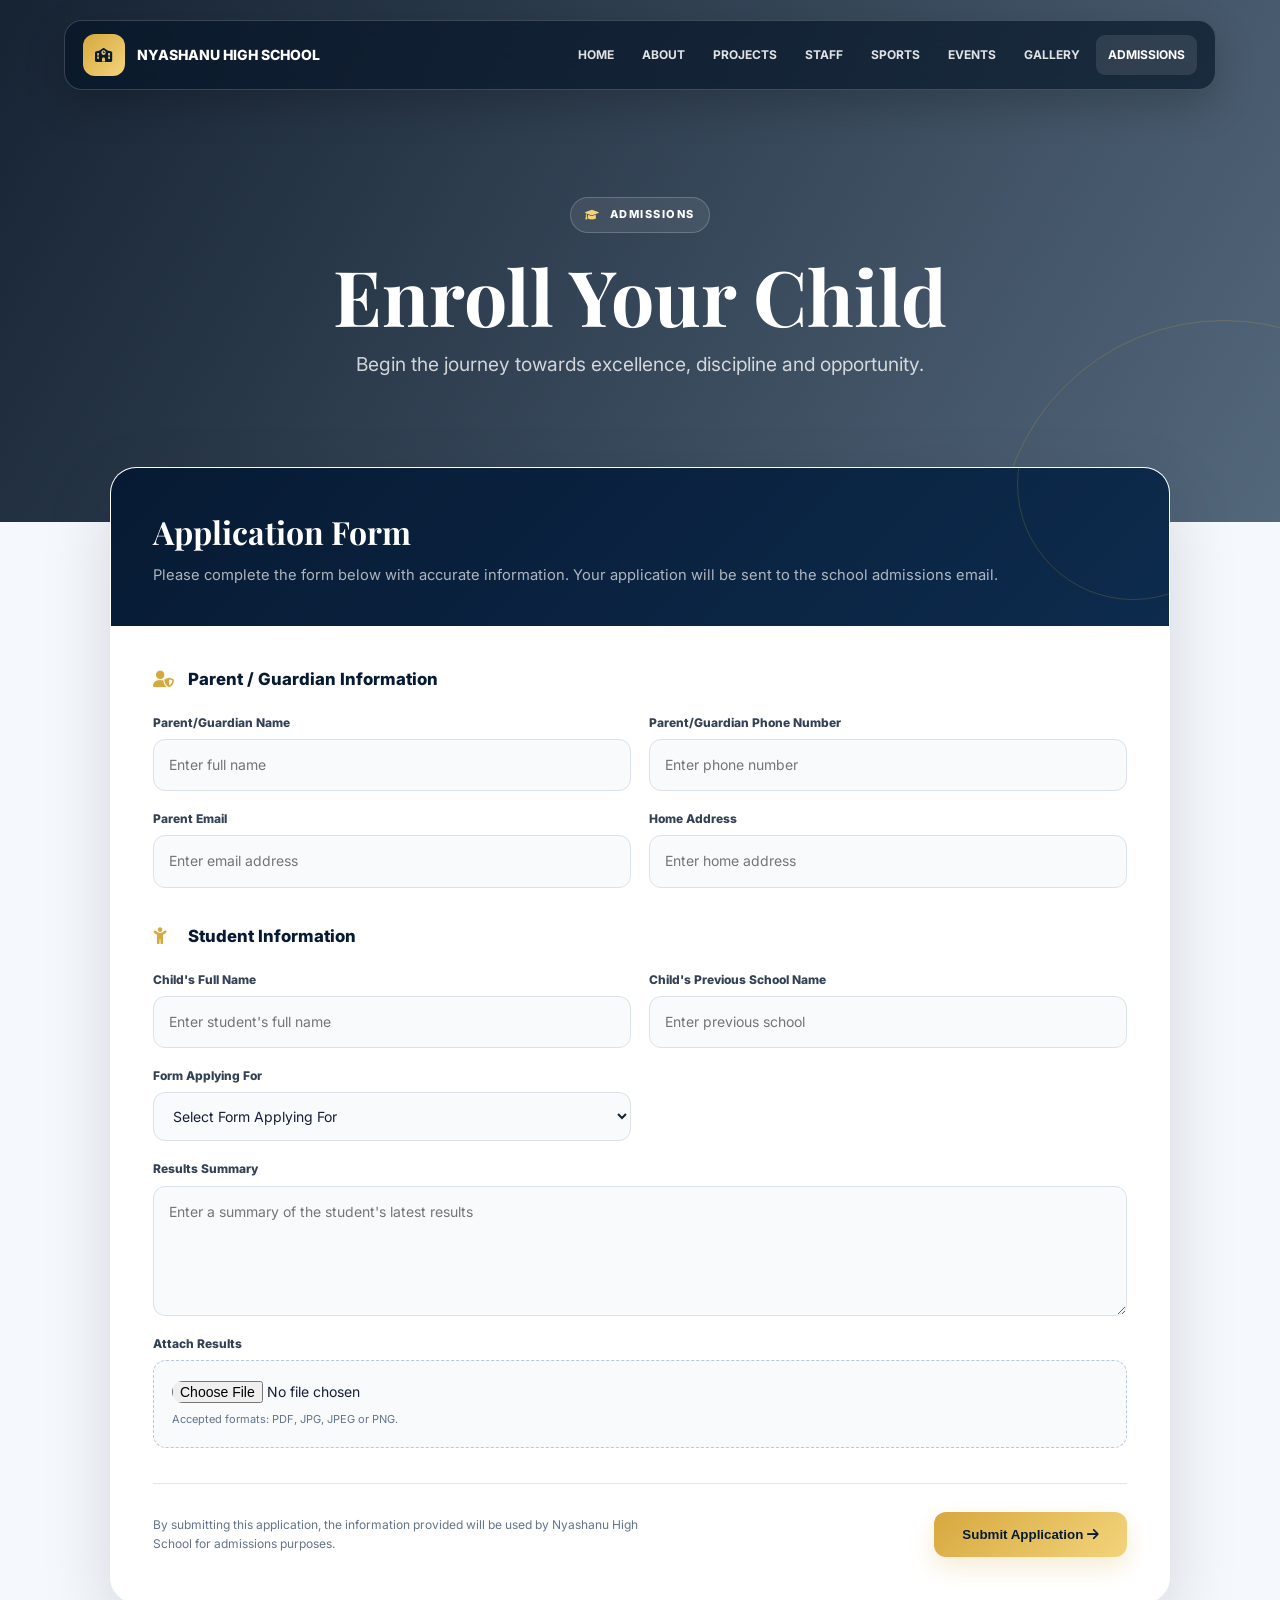
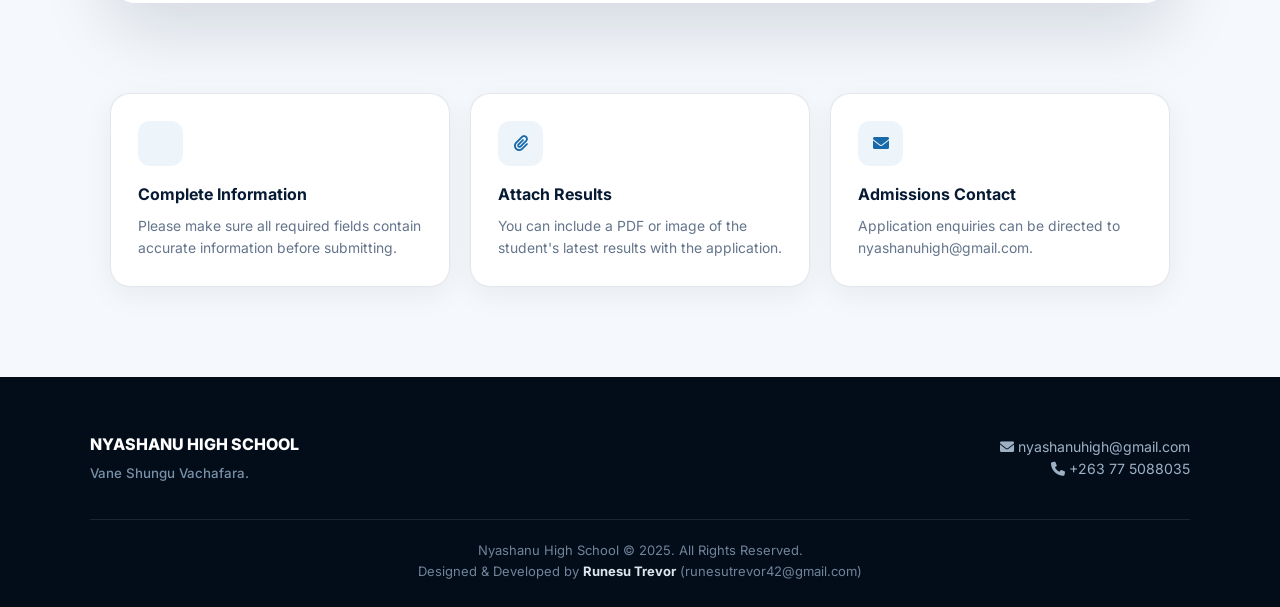
<file: ENROLL CHILD.html>
<!DOCTYPE html>
<html lang="en">
<head>
  <meta charset="UTF-8">
  <meta name="viewport" content="width=device-width, initial-scale=1.0">
  <title>Nyashanu High School | Admissions</title>

  <link rel="preconnect" href="https://fonts.googleapis.com">
  <link rel="preconnect" href="https://fonts.gstatic.com" crossorigin>
  <link href="https://fonts.googleapis.com/css2?family=Inter:wght@400;500;600;700;800&family=Playfair+Display:wght@600;700&display=swap" rel="stylesheet">
  <link rel="stylesheet" href="https://cdnjs.cloudflare.com/ajax/libs/font-awesome/6.0.0/css/all.min.css">

  <style>
    :root{
      --navy:#071a33;
      --navy2:#0d2b4d;
      --blue:#1769aa;
      --gold:#d7a83e;
      --gold2:#f3d47b;
      --white:#fff;
      --ink:#142033;
      --muted:#64748b;
      --surface:#f5f8fc;
      --border:rgba(15,39,67,.11);
    }

    *{margin:0;padding:0;box-sizing:border-box}
    html{scroll-behavior:smooth}
    body{
      font-family:Inter,Arial,sans-serif;
      background:var(--surface);
      color:var(--ink);
      line-height:1.6;
    }
    a{text-decoration:none;color:inherit}

    .topbar{
      position:absolute;
      top:0;left:0;width:100%;
      z-index:20;
      padding:20px clamp(14px,5vw,70px);
    }

    .nav{
      max-width:1250px;
      margin:auto;
      display:flex;
      align-items:center;
      justify-content:space-between;
      padding:13px 18px;
      border:1px solid rgba(255,255,255,.18);
      border-radius:18px;
      background:rgba(4,19,37,.65);
      backdrop-filter:blur(18px);
      box-shadow:0 15px 40px rgba(0,0,0,.2);
    }

    .brand{
      display:flex;
      align-items:center;
      gap:12px;
      color:#fff;
      font-weight:800;
      font-size:14px;
    }

    .brand-mark{
      width:42px;height:42px;
      border-radius:12px;
      display:grid;
      place-items:center;
      background:linear-gradient(135deg,var(--gold),var(--gold2));
      color:var(--navy);
    }

    .nav-links{display:flex;align-items:center;gap:4px}
    .nav-links a{
      color:rgba(255,255,255,.87);
      padding:10px 12px;
      border-radius:9px;
      font-size:12px;
      font-weight:700;
      transition:.25s;
    }
    .nav-links a:hover,
    .nav-links a.active{
      background:rgba(255,255,255,.1);
      color:#fff;
    }

    .menu-btn{
      display:none;
      color:#fff;
      font-size:22px;
      cursor:pointer;
    }

    /* HERO */
    .admissions-hero{
      min-height:58vh;
      position:relative;
      display:grid;
      place-items:center;
      text-align:center;
      color:#fff;
      overflow:hidden;
      background:
        linear-gradient(120deg,rgba(3,17,34,.92),rgba(7,35,62,.68)),
        url('https://images.unsplash.com/photo-1509062522246-3755977927d7?auto=format&fit=crop&w=2200&q=85')
        center/cover no-repeat;
    }

    .admissions-hero::after{
      content:"";
      position:absolute;
      width:450px;height:450px;
      border:1px solid rgba(215,168,62,.22);
      border-radius:50%;
      right:-170px;
      bottom:-250px;
    }

    .hero-content{
      position:relative;
      z-index:2;
      padding:120px 20px 65px;
    }

    .eyebrow{
      display:inline-flex;
      align-items:center;
      gap:9px;
      padding:8px 14px;
      border:1px solid rgba(255,255,255,.2);
      border-radius:100px;
      background:rgba(255,255,255,.08);
      backdrop-filter:blur(12px);
      font-size:11px;
      font-weight:800;
      letter-spacing:1.5px;
      text-transform:uppercase;
    }

    .eyebrow i{color:var(--gold2)}

    .admissions-hero h1{
      font-family:"Playfair Display",Georgia,serif;
      font-size:clamp(2.8rem,6vw,5.5rem);
      line-height:1.05;
      margin:22px 0 14px;
    }

    .admissions-hero p{
      color:rgba(255,255,255,.78);
      font-size:clamp(1rem,2vw,1.2rem);
    }

    /* FORM AREA */
    .application-wrap{
      max-width:1100px;
      margin:-55px auto 90px;
      padding:0 20px;
      position:relative;
      z-index:5;
    }

    .application-card{
      background:rgba(255,255,255,.97);
      border:1px solid rgba(255,255,255,.8);
      border-radius:26px;
      box-shadow:0 25px 70px rgba(7,26,51,.14);
      overflow:hidden;
    }

    .form-header{
      padding:38px 42px;
      background:linear-gradient(135deg,var(--navy),var(--navy2));
      color:#fff;
      position:relative;
    }

    .form-header::after{
      content:"";
      position:absolute;
      width:230px;height:230px;
      border:1px solid rgba(215,168,62,.2);
      border-radius:50%;
      right:-80px;
      top:-100px;
    }

    .form-header h2{
      position:relative;
      z-index:1;
      font-family:"Playfair Display",Georgia,serif;
      font-size:2rem;
      margin-bottom:7px;
    }

    .form-header p{
      position:relative;
      z-index:1;
      color:rgba(255,255,255,.67);
      font-size:.92rem;
    }

    form{
      padding:40px 42px 45px;
    }

    .form-section-title{
      display:flex;
      align-items:center;
      gap:10px;
      margin:0 0 20px;
      color:var(--navy);
      font-weight:800;
      font-size:1.05rem;
    }

    .form-section-title i{
      color:var(--gold);
      width:25px;
    }

    .form-grid{
      display:grid;
      grid-template-columns:repeat(2,1fr);
      gap:18px;
      margin-bottom:35px;
    }

    .field{display:flex;flex-direction:column;gap:7px}
    .field.full{grid-column:1/-1}

    label{
      font-size:12px;
      font-weight:800;
      color:#334155;
    }

    input,select,textarea{
      width:100%;
      border:1px solid #d9e1ea;
      background:#f8fafc;
      color:var(--ink);
      border-radius:12px;
      padding:14px 15px;
      font:inherit;
      font-size:14px;
      outline:none;
      transition:.25s;
    }

    input:focus,select:focus,textarea:focus{
      border-color:var(--blue);
      background:#fff;
      box-shadow:0 0 0 4px rgba(23,105,170,.09);
    }

    textarea{min-height:130px;resize:vertical}

    .file-box{
      border:1px dashed #b9c8d8;
      border-radius:13px;
      padding:18px;
      background:#f8fafc;
    }

    .file-box input{
      border:0;
      padding:0;
      background:transparent;
      box-shadow:none;
    }

    .file-note{
      color:var(--muted);
      font-size:11px;
      margin-top:7px;
    }

    .submit-area{
      border-top:1px solid var(--border);
      padding-top:28px;
      display:flex;
      align-items:center;
      justify-content:space-between;
      gap:20px;
    }

    .privacy-note{
      color:var(--muted);
      font-size:12px;
      max-width:520px;
    }

    .submit-btn{
      border:0;
      border-radius:12px;
      padding:15px 28px;
      background:linear-gradient(135deg,var(--gold),var(--gold2));
      color:var(--navy);
      font-weight:800;
      cursor:pointer;
      box-shadow:0 10px 25px rgba(215,168,62,.22);
      transition:.25s;
      white-space:nowrap;
    }

    .submit-btn:hover{
      transform:translateY(-3px);
      box-shadow:0 15px 30px rgba(215,168,62,.3);
    }

    /* INFO */
    .admission-info{
      max-width:1100px;
      margin:0 auto 90px;
      padding:0 20px;
      display:grid;
      grid-template-columns:repeat(3,1fr);
      gap:20px;
    }

    .info-card{
      background:#fff;
      padding:27px;
      border:1px solid var(--border);
      border-radius:20px;
      box-shadow:0 8px 30px rgba(7,26,51,.06);
    }

    .info-icon{
      width:45px;height:45px;
      display:grid;place-items:center;
      border-radius:12px;
      background:#edf5fb;
      color:var(--blue);
      margin-bottom:16px;
    }

    .info-card h3{
      color:var(--navy);
      margin-bottom:7px;
      font-size:1rem;
    }

    .info-card p{
      color:var(--muted);
      font-size:.87rem;
    }

    /* FOOTER */
    .nhs-footer{
      background:#030d19;
      color:#fff;
      padding:55px 25px 25px;
    }

    .footer-inner{
      max-width:1100px;
      margin:auto;
      display:flex;
      justify-content:space-between;
      align-items:center;
      gap:30px;
    }

    .footer-brand{font-weight:800}
    .footer-brand small{
      display:block;
      color:#7890a8;
      font-weight:500;
      margin-top:5px;
    }

    .footer-contact{
      text-align:right;
      color:#9db0c4;
      font-size:.88rem;
    }

    .footer-contact a:hover{color:#fff}

    .footer-bottom{
      max-width:1100px;
      margin:35px auto 0;
      padding-top:20px;
      border-top:1px solid rgba(255,255,255,.1);
      text-align:center;
      color:#71849a;
      font-size:13px;
    }

    .footer-bottom strong{color:#dce6ef}

    @media(max-width:950px){
      .nav-links{
        position:fixed;
        top:0;right:-100%;
        width:280px;
        height:100vh;
        background:#06182d;
        flex-direction:column;
        align-items:stretch;
        padding:90px 25px 30px;
        transition:.35s;
        box-shadow:-15px 0 40px rgba(0,0,0,.25);
      }

      .nav-links.open{right:0}
      .nav-links a{padding:15px}
      .menu-btn{display:block}
      .admission-info{grid-template-columns:1fr}
    }

    @media(max-width:650px){
      .topbar{padding:12px}
      .nav{border-radius:14px}
      .brand{font-size:12px}
      .brand-mark{width:38px;height:38px}
      .form-header{padding:30px 24px}
      form{padding:30px 22px}
      .form-grid{grid-template-columns:1fr}
      .field.full{grid-column:auto}
      .submit-area{flex-direction:column;align-items:stretch}
      .submit-btn{width:100%}
      .application-wrap{padding:0 12px}
      .admission-info{padding:0 12px}
      .footer-inner{flex-direction:column;text-align:center}
      .footer-contact{text-align:center}
    }
  </style>
</head>

<body>

<header class="topbar">
  <nav class="nav">
    <a href="index.html" class="brand">
      <span class="brand-mark"><i class="fa-solid fa-school"></i></span>
      <span>NYASHANU HIGH SCHOOL</span>
    </a>

    <div class="nav-links" id="navLinks">
      <a href="index.html">HOME</a>
      <a href="About.html">ABOUT</a>
      <a href="projects.html">PROJECTS</a>
      <a href="staff.html">STAFF</a>
      <a href="sports.html">SPORTS</a>
      <a href="events.html">EVENTS</a>
      <a href="gallery.html">GALLERY</a>
      <a href="ENROLL CHILD.html" class="active">ADMISSIONS</a>
    </div>

    <i class="fa-solid fa-bars menu-btn" onclick="toggleMenu()"></i>
  </nav>
</header>

<section class="admissions-hero">
  <div class="hero-content">
    <span class="eyebrow">
      <i class="fa-solid fa-graduation-cap"></i>
      Admissions
    </span>
    <h1>Enroll Your Child</h1>
    <p>Begin the journey towards excellence, discipline and opportunity.</p>
  </div>
</section>

<main>
  <section class="application-wrap">
    <div class="application-card">
      <div class="form-header">
        <h2>Application Form</h2>
        <p>Please complete the form below with accurate information. Your application will be sent to the school admissions email.</p>
      </div>

      <form action="https://formspree.io/f/your-form-id" method="POST" enctype="multipart/form-data">
        <input type="hidden" name="_subject" value="New Nyashanu High School Admission Application">
        <input type="hidden" name="_replyto" value="">

        <div class="form-section-title">
          <i class="fa-solid fa-user-shield"></i>
          Parent / Guardian Information
        </div>

        <div class="form-grid">
          <div class="field">
            <label for="parent_name">Parent/Guardian Name</label>
            <input id="parent_name" type="text" name="parent_name" placeholder="Enter full name" required>
          </div>

          <div class="field">
            <label for="parent_phone">Parent/Guardian Phone Number</label>
            <input id="parent_phone" type="tel" name="parent_phone_number" placeholder="Enter phone number" required>
          </div>

          <div class="field">
            <label for="email">Parent Email</label>
            <input id="email" type="email" name="email" placeholder="Enter email address" required>
          </div>

          <div class="field">
            <label for="address">Home Address</label>
            <input id="address" type="text" name="home_address" placeholder="Enter home address" required>
          </div>
        </div>

        <div class="form-section-title">
          <i class="fa-solid fa-child"></i>
          Student Information
        </div>

        <div class="form-grid">
          <div class="field">
            <label for="child_name">Child's Full Name</label>
            <input id="child_name" type="text" name="child_name" placeholder="Enter student's full name" required>
          </div>

          <div class="field">
            <label for="previous_school">Child's Previous School Name</label>
            <input id="previous_school" type="text" name="previous_school_name" placeholder="Enter previous school" required>
          </div>

          <div class="field">
            <label for="form_level">Form Applying For</label>
            <select id="form_level" name="form_level" required>
              <option value="">Select Form Applying For</option>
              <option value="Form 1">Form 1</option>
              <option value="Form 2">Form 2</option>
              <option value="Form 3">Form 3</option>
              <option value="Form 5">Form 5</option>
            </select>
          </div>

          <div class="field full">
            <label for="results">Results Summary</label>
            <textarea id="results" name="results" placeholder="Enter a summary of the student's latest results"></textarea>
          </div>

          <div class="field full">
            <label for="results_file">Attach Results</label>
            <div class="file-box">
              <input id="results_file" type="file" name="results_file" accept=".pdf,.jpg,.jpeg,.png">
              <div class="file-note">Accepted formats: PDF, JPG, JPEG or PNG.</div>
            </div>
          </div>
        </div>

        <div class="submit-area">
          <p class="privacy-note">
            By submitting this application, the information provided will be used by Nyashanu High School for admissions purposes.
          </p>
          <button type="submit" class="submit-btn">
            Submit Application <i class="fa-solid fa-arrow-right"></i>
          </button>
        </div>
      </form>
    </div>
  </section>

  <section class="admission-info">
    <div class="info-card">
      <div class="info-icon"><i class="fa-solid fa-file-circle-check"></i></div>
      <h3>Complete Information</h3>
      <p>Please make sure all required fields contain accurate information before submitting.</p>
    </div>

    <div class="info-card">
      <div class="info-icon"><i class="fa-solid fa-paperclip"></i></div>
      <h3>Attach Results</h3>
      <p>You can include a PDF or image of the student's latest results with the application.</p>
    </div>

    <div class="info-card">
      <div class="info-icon"><i class="fa-solid fa-envelope"></i></div>
      <h3>Admissions Contact</h3>
      <p>Application enquiries can be directed to <a href="mailto:nyashanuhigh@gmail.com">nyashanuhigh@gmail.com</a>.</p>
    </div>
  </section>
</main>

<footer class="nhs-footer">
  <div class="footer-inner">
    <div class="footer-brand">
      NYASHANU HIGH SCHOOL
      <small>Vane Shungu Vachafara.</small>
    </div>

    <div class="footer-contact">
      <div><i class="fa-solid fa-envelope"></i> <a href="mailto:nyashanuhigh@gmail.com">nyashanuhigh@gmail.com</a></div>
      <div><i class="fa-solid fa-phone"></i> <a href="tel:+263775088035">+263 77 5088035</a></div>
    </div>
  </div>

  <div class="footer-bottom">
    <p>
      Nyashanu High School &copy; 2025. All Rights Reserved.<br>
      Designed & Developed by <strong>Runesu Trevor</strong>
      (<a href="mailto:runesutrevor42@gmail.com">runesutrevor42@gmail.com</a>)
    </p>
  </div>
</footer>

<script>
  function toggleMenu(){
    document.getElementById("navLinks").classList.toggle("open");
  }

  document.querySelectorAll(".nav-links a").forEach(link => {
    link.addEventListener("click", () => {
      document.getElementById("navLinks").classList.remove("open");
    });
  });
</script>

</body>
</html>
</file>
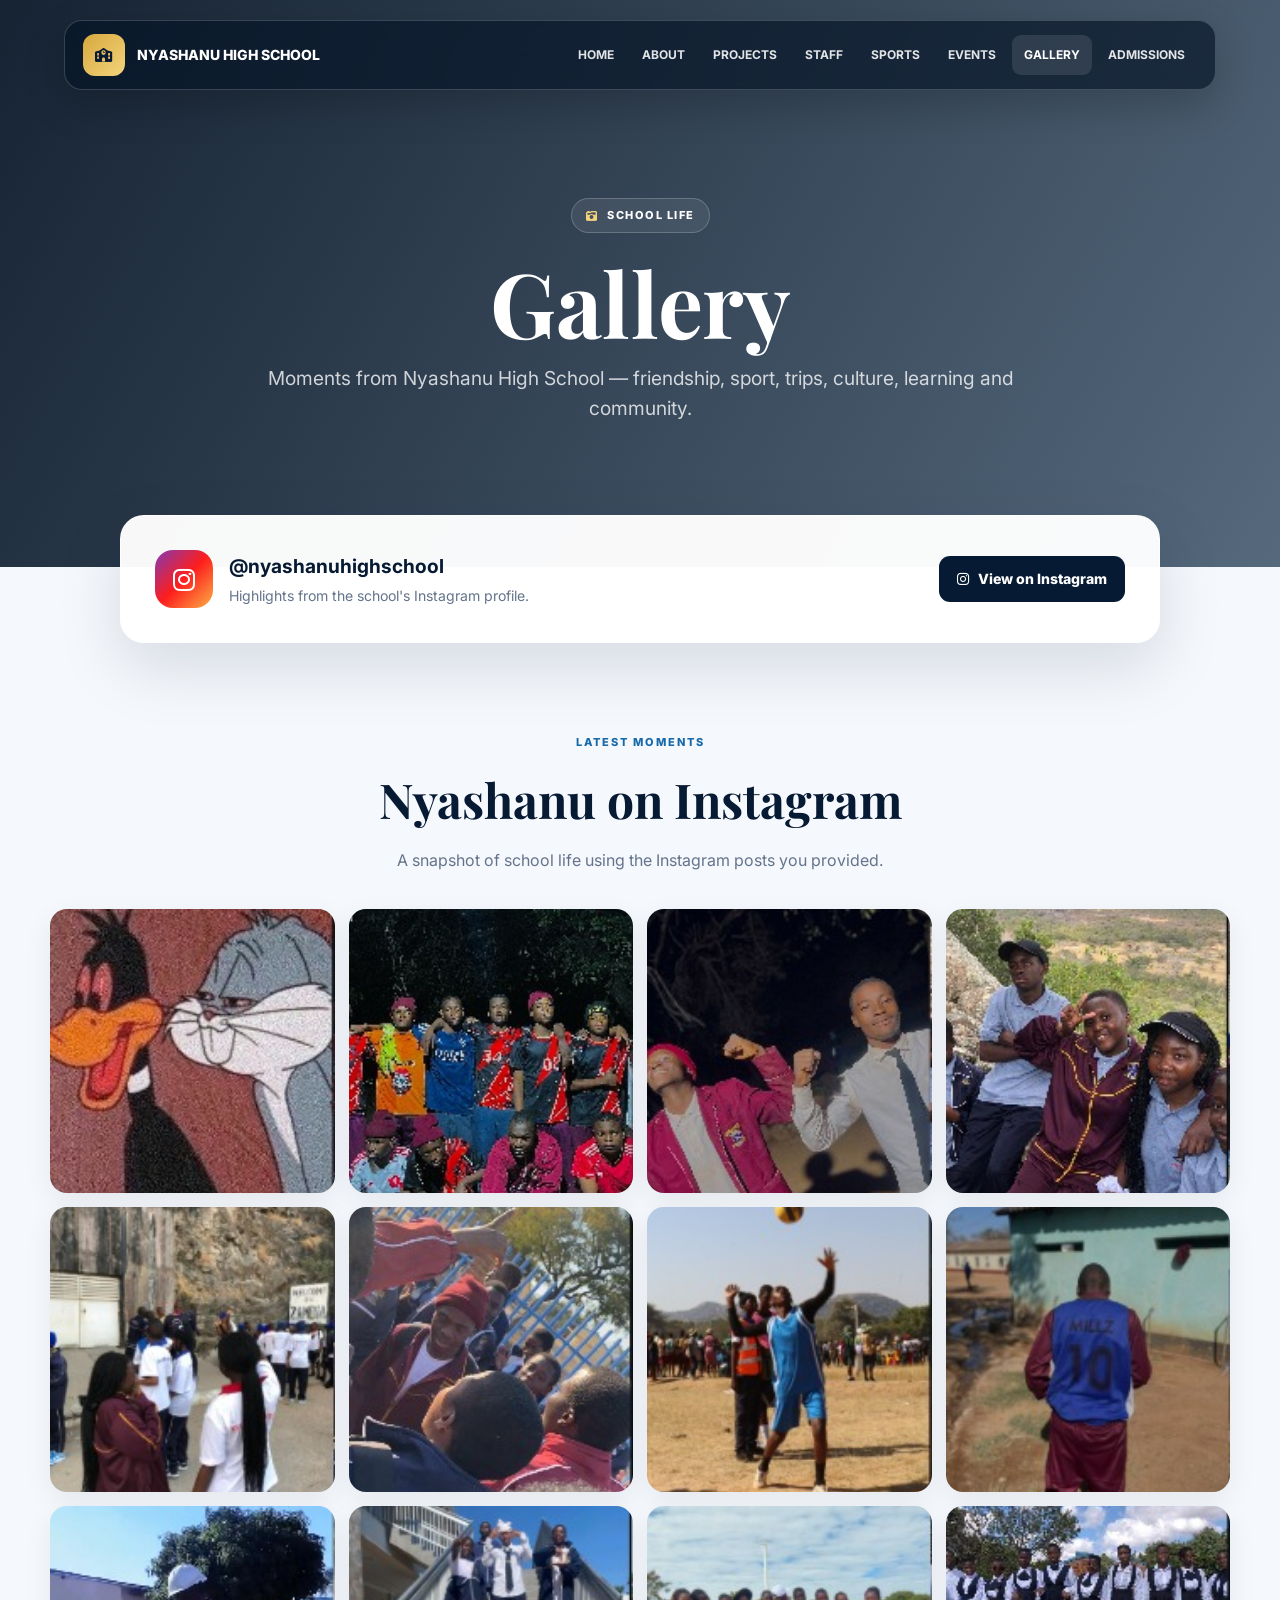
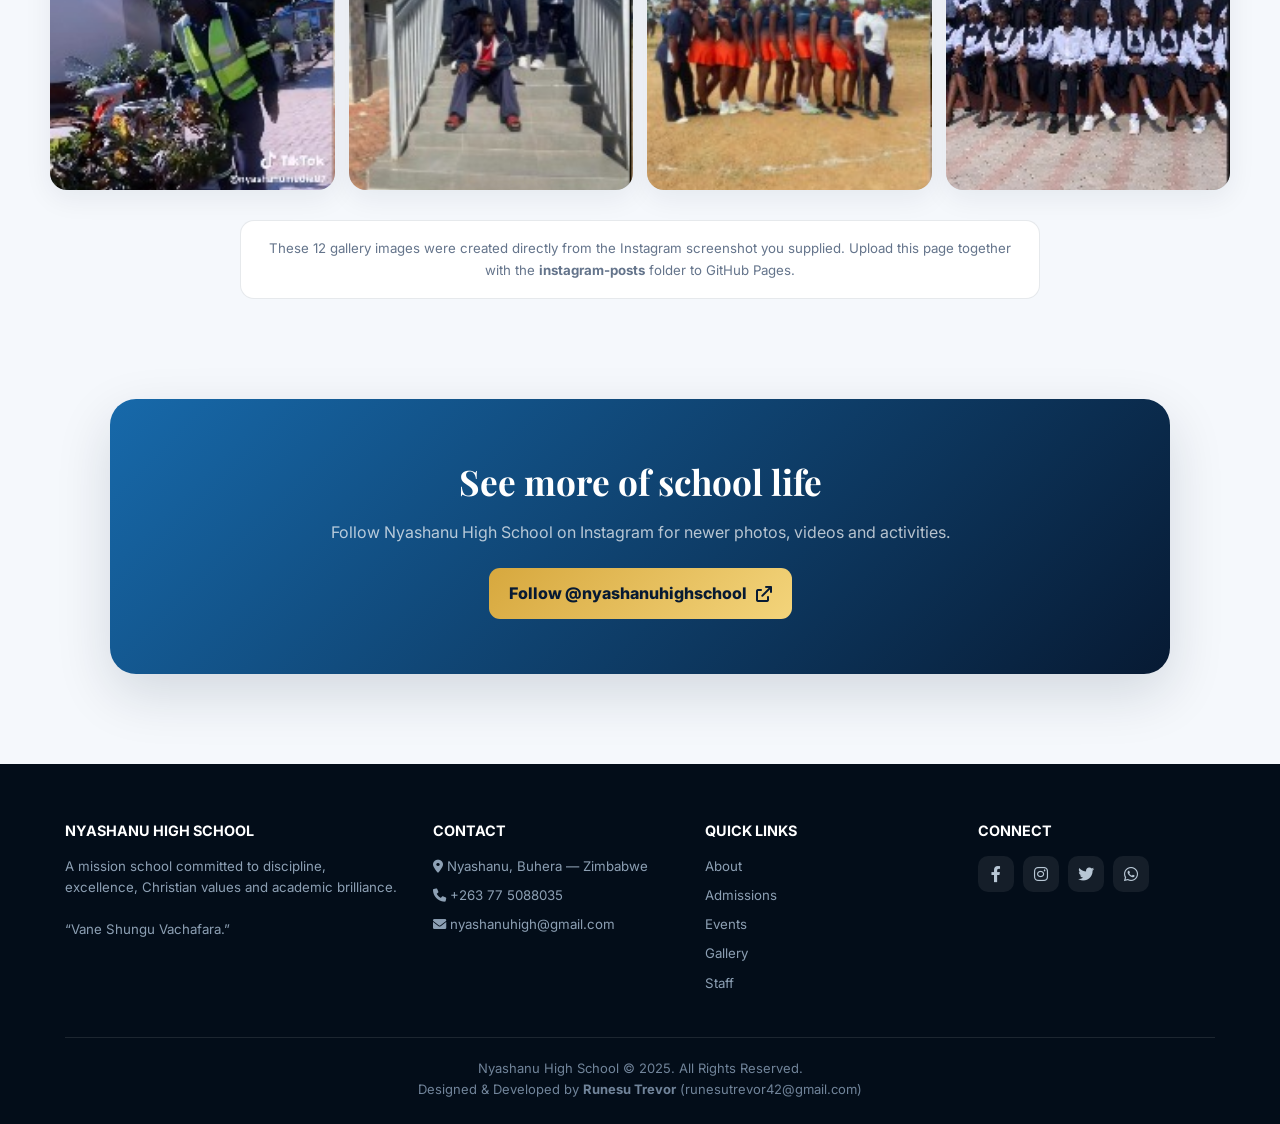
<file: gallery.html>
<!DOCTYPE html>
<html lang="en">
<head>
<meta charset="UTF-8"><meta name="viewport" content="width=device-width,initial-scale=1.0">
<title>Gallery | Nyashanu High School</title>
<link rel="preconnect" href="https://fonts.googleapis.com"><link rel="preconnect" href="https://fonts.gstatic.com" crossorigin>
<link href="https://fonts.googleapis.com/css2?family=Inter:wght@400;500;600;700;800&family=Playfair+Display:wght@600;700&display=swap" rel="stylesheet">
<link rel="stylesheet" href="https://cdnjs.cloudflare.com/ajax/libs/font-awesome/6.0.0/css/all.min.css">
<style>
:root{--navy:#071a33;--navy2:#0d2b4d;--blue:#1769aa;--gold:#d7a83e;--gold2:#f3d47b;--surface:#f5f8fc;--ink:#142033;--muted:#64748b;--border:rgba(15,39,67,.10)}
*{margin:0;padding:0;box-sizing:border-box}html{scroll-behavior:smooth}body{font-family:Inter,Arial,sans-serif;background:var(--surface);color:var(--ink);line-height:1.6;overflow-x:hidden}a{text-decoration:none;color:inherit}img{display:block;width:100%}
.topbar{position:absolute;top:0;left:0;width:100%;z-index:20;padding:20px clamp(14px,5vw,70px)}.nav{max-width:1250px;margin:auto;display:flex;align-items:center;justify-content:space-between;padding:13px 18px;border:1px solid rgba(255,255,255,.18);border-radius:18px;background:rgba(4,19,37,.66);backdrop-filter:blur(18px);box-shadow:0 15px 40px rgba(0,0,0,.20)}.brand{display:flex;align-items:center;gap:12px;color:white;font-weight:800;font-size:14px}.brand-mark{width:42px;height:42px;display:grid;place-items:center;border-radius:12px;background:linear-gradient(135deg,var(--gold),var(--gold2));color:var(--navy)}.nav-links{display:flex;gap:4px;align-items:center}.nav-links a{color:rgba(255,255,255,.88);padding:10px 12px;border-radius:9px;font-size:12px;font-weight:700;transition:.25s}.nav-links a:hover,.nav-links a.active{background:rgba(255,255,255,.10);color:#fff}.menu-btn{display:none;color:#fff;font-size:22px;cursor:pointer}
.hero{min-height:63vh;display:grid;place-items:center;text-align:center;color:#fff;position:relative;overflow:hidden;background:linear-gradient(120deg,rgba(3,17,34,.92),rgba(7,35,62,.67)),url('https://images.unsplash.com/photo-1523580846011-d3a5bc25702b?auto=format&fit=crop&w=2200&q=85') center/cover no-repeat}.hero-content{position:relative;z-index:2;padding:125px 20px 70px;max-width:850px}.eyebrow{display:inline-flex;align-items:center;gap:9px;padding:8px 14px;border-radius:100px;border:1px solid rgba(255,255,255,.20);background:rgba(255,255,255,.08);backdrop-filter:blur(10px);font-size:11px;font-weight:800;letter-spacing:1.5px;text-transform:uppercase}.eyebrow i{color:var(--gold2)}.hero h1{font-family:'Playfair Display',Georgia,serif;font-size:clamp(3rem,7vw,5.8rem);line-height:1.04;margin:22px 0 14px}.hero p{color:rgba(255,255,255,.78);font-size:clamp(1rem,2vw,1.2rem)}
.instagram-intro{max-width:1080px;margin:-52px auto 0;position:relative;z-index:5;padding:0 20px}.insta-card{background:rgba(255,255,255,.97);border-radius:24px;padding:34px;box-shadow:0 24px 65px rgba(7,26,51,.13);border:1px solid rgba(255,255,255,.8);display:flex;align-items:center;justify-content:space-between;gap:25px}.insta-profile{display:flex;align-items:center;gap:16px}.insta-avatar{width:58px;height:58px;border-radius:18px;display:grid;place-items:center;color:#fff;font-size:25px;background:linear-gradient(135deg,#833ab4,#fd1d1d,#fcb045)}.insta-profile h2{color:var(--navy);font-size:1.2rem;margin-bottom:3px}.insta-profile p{color:var(--muted);font-size:.88rem}.follow-btn{display:inline-flex;align-items:center;gap:9px;background:var(--navy);color:#fff;padding:12px 18px;border-radius:11px;font-weight:800;font-size:.88rem;transition:.25s;white-space:nowrap}.follow-btn:hover{transform:translateY(-2px);background:var(--blue)}
.gallery-section{max-width:1220px;margin:0 auto;padding:85px 20px 100px}.gallery-head{text-align:center;max-width:720px;margin:0 auto 35px}.section-label{color:var(--blue);font-size:11px;font-weight:800;letter-spacing:2px;text-transform:uppercase}.gallery-head h2{font-family:'Playfair Display',Georgia,serif;color:var(--navy);font-size:clamp(2rem,4vw,3rem);margin:7px 0 11px}.gallery-head p{color:var(--muted)}.instagram-grid{display:grid;grid-template-columns:repeat(4,1fr);gap:14px}.post{aspect-ratio:1/1;position:relative;overflow:hidden;border:0;border-radius:17px;cursor:pointer;background:#dbe3ec;box-shadow:0 8px 28px rgba(7,26,51,.07);padding:0}.post img{width:100%;height:100%;object-fit:cover;transition:transform .45s ease,filter .45s ease}.post span{position:absolute;inset:0;display:grid;place-items:center;color:#fff;font-size:24px;background:linear-gradient(to top,rgba(3,17,34,.6),rgba(3,17,34,.05));opacity:0;transition:.3s}.post:hover img{transform:scale(1.06);filter:brightness(.78)}.post:hover span{opacity:1}.note{margin:30px auto 0;max-width:800px;text-align:center;color:var(--muted);font-size:.83rem;padding:17px 20px;border:1px solid var(--border);background:#fff;border-radius:14px}
.cta{max-width:1060px;margin:0 auto 90px;padding:55px 30px;border-radius:26px;background:linear-gradient(135deg,var(--blue),var(--navy));color:#fff;text-align:center;box-shadow:0 20px 55px rgba(7,26,51,.14)}.cta h2{font-family:'Playfair Display',Georgia,serif;font-size:2.2rem;margin-bottom:10px}.cta p{color:rgba(255,255,255,.70);margin-bottom:22px}.cta a{display:inline-flex;align-items:center;gap:9px;padding:13px 20px;border-radius:11px;background:linear-gradient(135deg,var(--gold),var(--gold2));color:var(--navy);font-weight:800}
.lightbox{display:none;position:fixed;inset:0;z-index:1000;background:rgba(2,8,16,.94);align-items:center;justify-content:center;padding:40px 80px}.lightbox.open{display:flex}.lightbox img{width:auto;max-width:min(900px,90vw);max-height:82vh;object-fit:contain;border-radius:14px;box-shadow:0 20px 60px rgba(0,0,0,.45)}.close,.prev,.next{position:absolute;color:#fff;cursor:pointer;border:0;background:rgba(255,255,255,.08);backdrop-filter:blur(8px)}.close{top:24px;right:28px;width:44px;height:44px;border-radius:50%;font-size:22px}.prev,.next{top:50%;transform:translateY(-50%);width:48px;height:60px;border-radius:12px;font-size:22px}.prev{left:22px}.next{right:22px}
.nhs-footer{background:#030d19;color:#fff;padding:55px 25px 25px}.footer-grid{max-width:1150px;margin:auto;display:grid;grid-template-columns:1.4fr 1fr 1fr 1fr;gap:35px}.footer-section h3{font-size:.9rem;margin-bottom:13px}.footer-section p,.footer-section li{color:#8da0b4;font-size:.83rem}.footer-section ul{list-style:none}.footer-section li{margin:8px 0}.footer-section a:hover{color:#fff}.footer-icons{display:flex;gap:9px;margin-bottom:16px}.footer-icons a{width:36px;height:36px;display:grid;place-items:center;background:rgba(255,255,255,.07);border-radius:10px;color:#b8c7d5}.footer-bottom{max-width:1150px;margin:35px auto 0;padding-top:20px;border-top:1px solid rgba(255,255,255,.1);text-align:center;color:#71849a;font-size:13px}
@media(max-width:950px){.nav-links{position:fixed;top:0;right:-100%;width:280px;height:100vh;background:#06182d;flex-direction:column;align-items:stretch;padding:90px 25px 30px;transition:.35s}.nav-links.open{right:0}.nav-links a{padding:15px}.menu-btn{display:block}.instagram-grid{grid-template-columns:repeat(3,1fr)}.footer-grid{grid-template-columns:1fr 1fr}}@media(max-width:650px){.topbar{padding:12px}.nav{border-radius:14px}.brand{font-size:12px}.brand-mark{width:38px;height:38px}.insta-card{flex-direction:column;align-items:flex-start;padding:25px}.follow-btn{width:100%;justify-content:center}.instagram-grid{grid-template-columns:repeat(2,1fr);gap:8px}.post{border-radius:10px}.gallery-section{padding:65px 12px 75px}.cta{margin:0 12px 70px}.lightbox{padding:70px 15px}.prev{left:8px}.next{right:8px}.footer-grid{grid-template-columns:1fr;text-align:center}.footer-icons{justify-content:center}}
</style>
</head>
<body>
<header class="topbar"><nav class="nav"><a href="index.html" class="brand"><span class="brand-mark"><i class="fa-solid fa-school"></i></span><span>NYASHANU HIGH SCHOOL</span></a><div class="nav-links" id="navLinks"><a href="index.html">HOME</a><a href="About.html">ABOUT</a><a href="projects.html">PROJECTS</a><a href="staff.html">STAFF</a><a href="sports.html">SPORTS</a><a href="events.html">EVENTS</a><a href="gallery.html" class="active">GALLERY</a><a href="ENROLL CHILD.html">ADMISSIONS</a></div><i class="fa-solid fa-bars menu-btn" onclick="toggleMenu()"></i></nav></header>
<section class="hero"><div class="hero-content"><span class="eyebrow"><i class="fa-solid fa-camera-retro"></i> School Life</span><h1>Gallery</h1><p>Moments from Nyashanu High School — friendship, sport, trips, culture, learning and community.</p></div></section>
<section class="instagram-intro"><div class="insta-card"><div class="insta-profile"><div class="insta-avatar"><i class="fa-brands fa-instagram"></i></div><div><h2>@nyashanuhighschool</h2><p>Highlights from the school's Instagram profile.</p></div></div><a class="follow-btn" href="https://www.instagram.com/nyashanuhighschool/" target="_blank" rel="noopener"><i class="fa-brands fa-instagram"></i> View on Instagram</a></div></section>
<section class="gallery-section"><div class="gallery-head"><span class="section-label">Latest moments</span><h2>Nyashanu on Instagram</h2><p>A snapshot of school life using the Instagram posts you provided.</p></div><div class="instagram-grid" id="instagramGrid"><button class="post" data-index="0"><img src="instagram-posts/post-01.jpg" alt="Nyashanu Instagram post 1"><span><i class="fa-solid fa-expand"></i></span></button>
<button class="post" data-index="1"><img src="instagram-posts/post-02.jpg" alt="Nyashanu Instagram post 2"><span><i class="fa-solid fa-expand"></i></span></button>
<button class="post" data-index="2"><img src="instagram-posts/post-03.jpg" alt="Nyashanu Instagram post 3"><span><i class="fa-solid fa-expand"></i></span></button>
<button class="post" data-index="3"><img src="instagram-posts/post-04.jpg" alt="Nyashanu Instagram post 4"><span><i class="fa-solid fa-expand"></i></span></button>
<button class="post" data-index="4"><img src="instagram-posts/post-05.jpg" alt="Nyashanu Instagram post 5"><span><i class="fa-solid fa-expand"></i></span></button>
<button class="post" data-index="5"><img src="instagram-posts/post-06.jpg" alt="Nyashanu Instagram post 6"><span><i class="fa-solid fa-expand"></i></span></button>
<button class="post" data-index="6"><img src="instagram-posts/post-07.jpg" alt="Nyashanu Instagram post 7"><span><i class="fa-solid fa-expand"></i></span></button>
<button class="post" data-index="7"><img src="instagram-posts/post-08.jpg" alt="Nyashanu Instagram post 8"><span><i class="fa-solid fa-expand"></i></span></button>
<button class="post" data-index="8"><img src="instagram-posts/post-09.jpg" alt="Nyashanu Instagram post 9"><span><i class="fa-solid fa-expand"></i></span></button>
<button class="post" data-index="9"><img src="instagram-posts/post-10.jpg" alt="Nyashanu Instagram post 10"><span><i class="fa-solid fa-expand"></i></span></button>
<button class="post" data-index="10"><img src="instagram-posts/post-11.jpg" alt="Nyashanu Instagram post 11"><span><i class="fa-solid fa-expand"></i></span></button>
<button class="post" data-index="11"><img src="instagram-posts/post-12.jpg" alt="Nyashanu Instagram post 12"><span><i class="fa-solid fa-expand"></i></span></button></div><div class="note">These 12 gallery images were created directly from the Instagram screenshot you supplied. Upload this page together with the <strong>instagram-posts</strong> folder to GitHub Pages.</div></section>
<section class="cta"><h2>See more of school life</h2><p>Follow Nyashanu High School on Instagram for newer photos, videos and activities.</p><a href="https://www.instagram.com/nyashanuhighschool/" target="_blank" rel="noopener">Follow @nyashanuhighschool <i class="fa-solid fa-arrow-up-right-from-square"></i></a></section>
<div class="lightbox" id="lightbox"><button class="close" onclick="closeLightbox()"><i class="fa-solid fa-xmark"></i></button><button class="prev" onclick="changeSlide(-1)"><i class="fa-solid fa-chevron-left"></i></button><img id="lightboxImg" alt="Gallery image"><button class="next" onclick="changeSlide(1)"><i class="fa-solid fa-chevron-right"></i></button></div>
<footer class="nhs-footer"><div class="footer-grid"><div class="footer-section"><h3>NYASHANU HIGH SCHOOL</h3><p>A mission school committed to discipline, excellence, Christian values and academic brilliance.<br><br>“Vane Shungu Vachafara.”</p></div><div class="footer-section"><h3>CONTACT</h3><ul><li><i class="fa-solid fa-location-dot"></i> Nyashanu, Buhera — Zimbabwe</li><li><i class="fa-solid fa-phone"></i> <a href="tel:+263775088035">+263 77 5088035</a></li><li><i class="fa-solid fa-envelope"></i> <a href="mailto:nyashanuhigh@gmail.com">nyashanuhigh@gmail.com</a></li></ul></div><div class="footer-section"><h3>QUICK LINKS</h3><ul><li><a href="About.html">About</a></li><li><a href="ENROLL CHILD.html">Admissions</a></li><li><a href="events.html">Events</a></li><li><a href="gallery.html">Gallery</a></li><li><a href="staff.html">Staff</a></li></ul></div><div class="footer-section"><h3>CONNECT</h3><div class="footer-icons"><a href="https://facebook.com"><i class="fa-brands fa-facebook-f"></i></a><a href="https://www.instagram.com/nyashanuhighschool/" target="_blank"><i class="fa-brands fa-instagram"></i></a><a href="https://twitter.com"><i class="fa-brands fa-twitter"></i></a><a href="https://wa.me/263775088035"><i class="fa-brands fa-whatsapp"></i></a></div></div></div><div class="footer-bottom"><p>Nyashanu High School &copy; 2025. All Rights Reserved.<br>Designed & Developed by <strong>Runesu Trevor</strong> (<a href="mailto:runesutrevor42@gmail.com">runesutrevor42@gmail.com</a>)</p></div></footer>
<script>
function toggleMenu(){document.getElementById('navLinks').classList.toggle('open')}
const posts=[...document.querySelectorAll('.post img')],lightbox=document.getElementById('lightbox'),lightboxImg=document.getElementById('lightboxImg');let currentIndex=0;
document.querySelectorAll('.post').forEach((post,index)=>post.addEventListener('click',()=>{currentIndex=index;lightboxImg.src=posts[index].src;lightbox.classList.add('open');document.body.style.overflow='hidden'}));
function closeLightbox(){lightbox.classList.remove('open');document.body.style.overflow=''}function changeSlide(d){currentIndex=(currentIndex+d+posts.length)%posts.length;lightboxImg.src=posts[currentIndex].src}
lightbox.addEventListener('click',e=>{if(e.target===lightbox)closeLightbox()});document.addEventListener('keydown',e=>{if(!lightbox.classList.contains('open'))return;if(e.key==='Escape')closeLightbox();if(e.key==='ArrowRight')changeSlide(1);if(e.key==='ArrowLeft')changeSlide(-1)})
</script></body></html>
</file>
